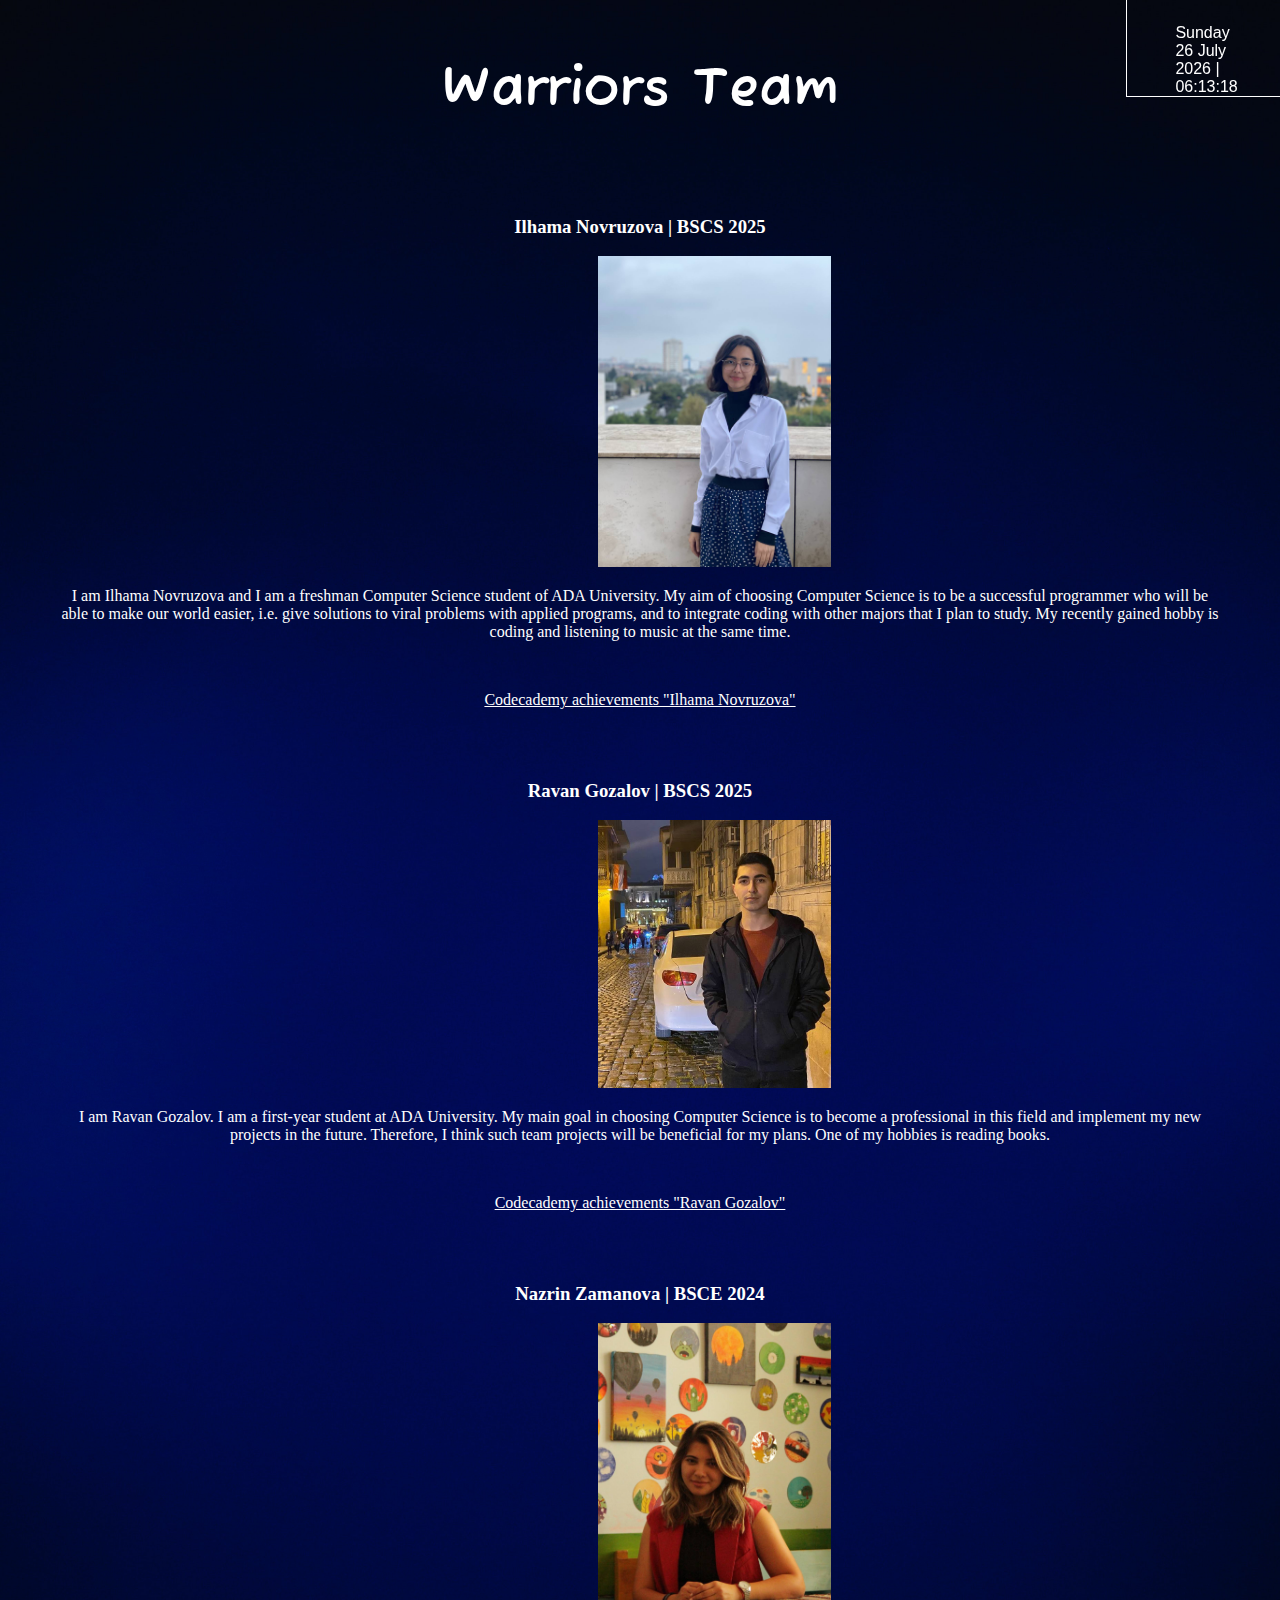
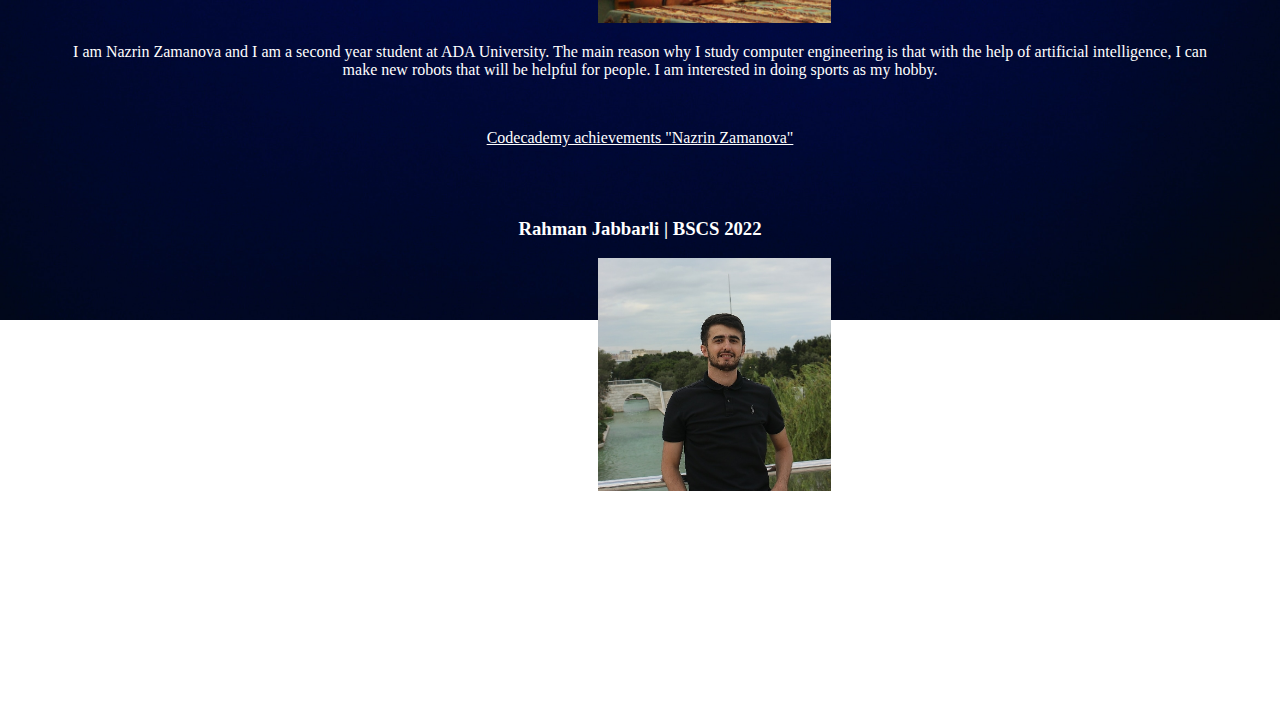
<file: project/index.html>
<!DOCTYPE html>
<html lang="en">
  <head>
    <meta charset="UTF-8">
    <meta http-equiv="X-UA-Compatible" content="IE=edge">
    <meta name="viewport" content="width=device-width, initial-scale=1.0">
	<link rel="icon" type="image/png" href="logo.png" />
    <title>Members</title>
    <style>
		@import url('https://fonts.googleapis.com/css2?family=Fuzzy+Bubbles:wght@700&display=swap');
		#clockDisplay { border: 0.1em solid white;
						margin-left: 69.9em;
						margin-top: -4em;
						padding-top: 2em;
						padding-right: 3em;
						padding-left: 3em;
						background-image: url("https://media.istockphoto.com/videos/realistic-drifting-smoke-clouds-fog-overlay-video-id1162348949?s=640x640");
						color: white;
						position: fixed;
						z-index: 100;
						font-family: "Century Gothic", CenturyGothic, AppleGothic, sans-serif !important}
	</style>
	<script type="text/javascript" src="script.js"></script>
  </head>
  <body style="	background-image: url(./pexels-eva-elijas-7605260.jpg);
				background-repeat: no-repeat;
				background-size: auto;
				-webkit-background-size: cover;
				-moz-background-size: cover;
				-o-background-size: cover;
				background-size: cover;
				background-attachment: fixed;
				color: white"
		 onLoad="renderTime();">
		<div id="clockDisplay" class="container"></div>
		<div class="members" style="padding: 0px 50px 0px 50px">
		<h3 style="font-family: 'Fuzzy Bubbles', cursive; font-size: 55px; text-align: center;">Warriors Team</h3>
		<br>
		<h3 style="text-align: center;">Ilhama Novruzova | BSCS 2025</h3>
		<img src="./ilhame.JPG" alt="" style="width: 20%; margin-left: 540px;">
		<p style="text-align: center;">I am Ilhama Novruzova and I am a freshman Computer Science student of ADA University. My aim of choosing Computer Science is to be a successful programmer who will be able to make our world easier, i.e. give solutions to viral problems with applied programs, and to integrate coding with other majors that I plan to study. My recently gained hobby is coding and listening to music at the same time.</p>
		<br>
		<p style="text-align: center;"><a href="https://www.codecademy.com/profiles/IlhamaNovruzova" style="color: white;" target="_blank" >Codecademy achievements "Ilhama Novruzova"</a></p>
		<br>
		<br>
		<h3 style="text-align: center;">Ravan Gozalov | BSCS 2025</h3>
		<img src="./raven.jpg" alt="" style="width: 20%; margin-left: 540px;">
		<br>
		<p style="text-align: center;">I am Ravan Gozalov. I am a first-year student at ADA University. My main goal in choosing Computer Science is to become a professional in this field and implement my new projects in the future. Therefore, I think such team projects will be beneficial for my plans. One of my hobbies is reading books.</p>
		<br>
		<p style="text-align: center;"><a href="https://www.codecademy.com/profiles/RavanGozalov" style="color: white;" target="_blank">Codecademy achievements "Ravan Gozalov"</a></p>
		<br>
		<br>
		<h3 style="text-align: center;">Nazrin Zamanova | BSCE 2024</h3>
		<img src="./Nez.jpg" alt="" style="width: 20%; margin-left: 540px;">
        <p style="text-align: center;">I am Nazrin Zamanova and I am a second year student at ADA University. The main reason why I study computer engineering is that with the help of artificial intelligence, I can make new robots that will be helpful for people. I am interested in doing sports as my hobby.</p>
        <br>
        <p style="text-align: center;"> <a href="https://www.codecademy.com/profiles/nzamanova12148ada" style="color: white;" target="_blank">Codecademy achievements "Nazrin Zamanova"</a></p>
		<br>
		<br>
		<h3 style="text-align: center;">Rahman Jabbarli | BSCS 2022 </h3>
		<img src="./rehman.JPG" alt="" style="width: 20%; margin-left: 540px;">
		<br>
        <p style="text-align: center;">I am Rahman Jabbarli. I am third year student and my major is computer science. I have taken ICT course, however I decided to retake course and improve my basic skill on information principles. I enjoy  cooperative learning with team because you share your ideas and get different perspectives from teammates. My hobby is playing billboard.</p>
		<br>
        <p style="text-align: center;"><a href="https://www.codecademy.com/profiles/RahmanJabbarli" style="color: white;" target="_blank">Codecademy achievements "Rahman Jabbarli"</a></p>
		<br>
		<br>
		<div class="Teamabout">
        <br>
        <br>
      </div>
  </body>
</html>
</file>
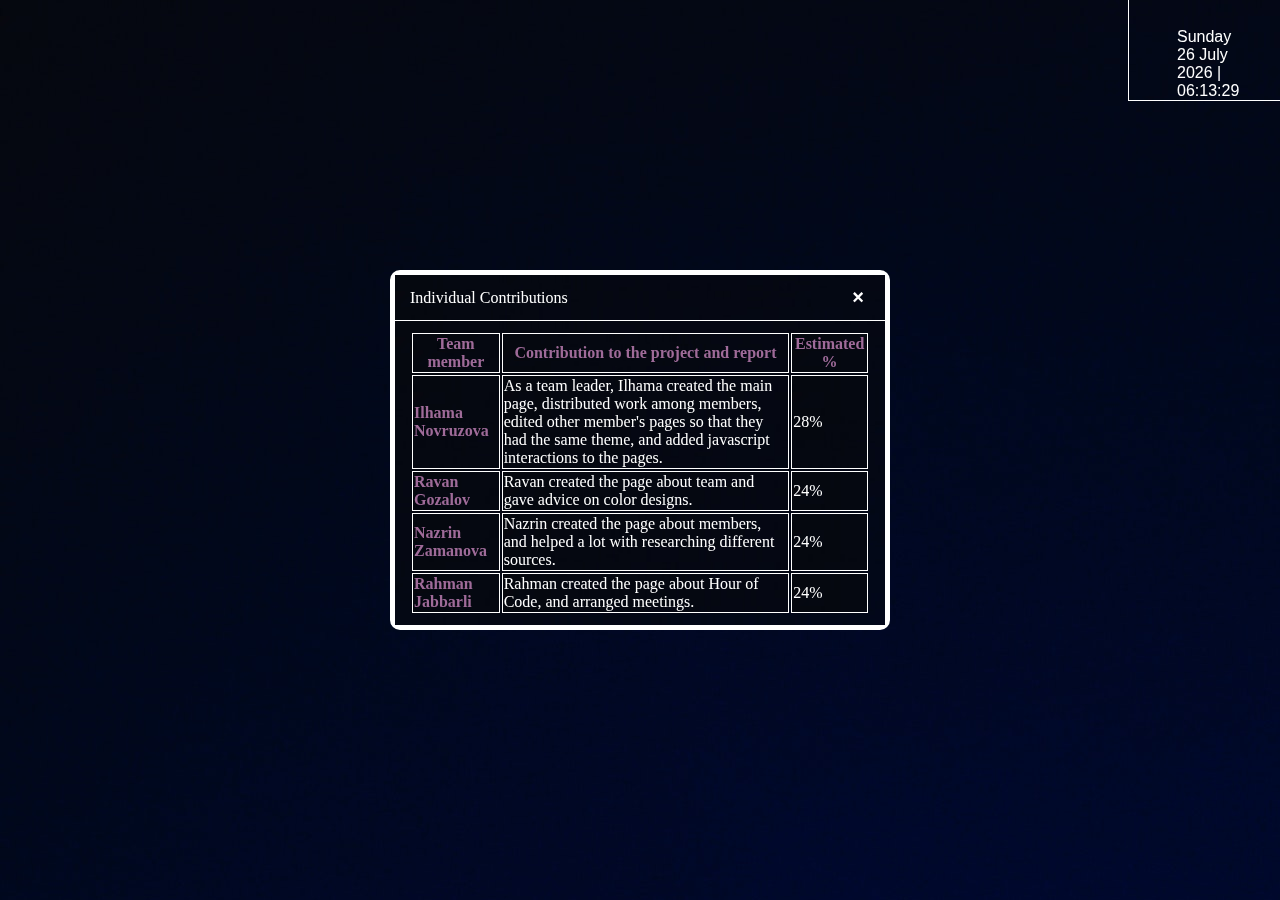
<file: project/index2.html>
<!DOCTYPE html>
<html>
	<head>
		<title>Team</title>
		<link rel="icon" type="image/png" href="logo.png" />
		<link href="style2.css" rel="stylesheet">
		<link href="https://fonts.googleapis.com/css2?family=Comforter+Brush&family=Gloria+Hallelujah&family=Space+Mono&display=swap" rel="stylesheet">
		<script type="text/javascript" src="script.js"></script>
		<script defer src="script2.js"></script>
	</head>
	<body onLoad="renderTime();">
		<div id="clockDisplay" class="container"></div>
		<h1>Preparation for the Projects and More about Us</h1>
		<p>Every team has their own uniqueness and one of these criteria is team name. Our team name is inspired by the same-named song of Imagine Dragons. Well, to be more precise, this song is our motivation source, because we faced a lot of unlucky situations but never gave up. Lyrics say "We built this town from dust" just like how we built this website from scratch. Now let's consider our preparation process: during Hour of Code preparation, our first task was to contact appropriate school. After several attempts we finally found a school. Then each of us learned html, css, and even some javascipt individually. Yes, all the needed skills were there. All that was left was brainstorming, gathering together, and creating our website. From our experience, the main parts of creating website include choosing colors, writing paragraphs, and determining the division of the labor. Therefore, we decided to do everything step by step and arrange meetings both on-campus and online. To see what each of us contributed, <button data-modal-target="#modal" style="color: white">click here.</button> Then in our last gathering, we tried to connect each page's theme to the main page's theme. Not only from CodeAcademy, but also from other sources we researched about how to make the best website and try to create the unique one. Here we remind a funny statement: "Not sure if I'm good at programming, or good at googling". But jokes aside, Designing images and choosing colors was one of our most time-consuming things. Despite all these things, in the end, we successfully finished our project. Hope you love it!</p>		
		<div class="modal active" id="modal">
			<div class="modal-header">
				<div class="title" style="color: white">Individual Contributions</div>
				<button data-close-button class="close-button" style="color: white">&times;</button>
			</div>
			<div class="modal-body">
				<table>
					<thead>
						<tr>
							<th><strong>Team member<strong></th>
							<th><strong>Contribution to the project and report</strong></th>
							<th><strong>Estimated %</strong></th>
						</tr>
					</thead>
					<tbody>
						<tr>
							<td class="column"><strong>Ilhama Novruzova</strong></td>
							<td>As a team leader, Ilhama created the main page, distributed work among members, edited other member's pages so that they had the same theme, and added javascript interactions to the pages.</td>
							<td>28%</td>
						</tr>
						<tr>
							<td class="column"><strong>Ravan Gozalov</strong></td>
							<td>Ravan created the page about team and gave advice on color designs.</td>
							<td>24%</td>
						</tr>
						<tr>
							<td class="column"><strong>Nazrin Zamanova</strong></td>
							<td>Nazrin created the page about members, and helped a lot with researching different sources.</td>
							<td>24%</td>
						</tr>
						<tr>
							<td class="column"><strong>Rahman Jabbarli</strong></td>
							<td>Rahman created the page about Hour of Code, and arranged meetings.</td>
							<td>24%</td>
						</tr>
					</tbody>
				</table>
			</div>
		</div>
		<div class="active" id="overlay"></div>
	</body>
</html>
</file>
<file: project/style2.css>
* {
	background-image: url(./pexels-eva-elijas-7605260.jpg);
}

*, *::after, *::before {
  box-sizing: border-box;
}

h1 {
	margin-top: 1.5em;
	font-family: 'Fuzzy Bubbles', cursive;
	font-size: 55px;
	text-align: center;
	color: white;
}

.column, th {
	color: #9F6B99FF;
}

#clockDisplay {
	border: 0.1em solid white;
	margin-left: 70em;
	margin-top: -5.5em;
	padding-top: 2em;
	padding-right: 3em;
	padding-left: 3em;
	background-image: url("https://media.istockphoto.com/videos/realistic-drifting-smoke-clouds-fog-overlay-video-id1162348949?s=640x640");
	color: white;
	position: fixed;
	z-index: 100;
	font-family: "Century Gothic", CenturyGothic, AppleGothic, sans-serif;
}

p {
	text-indent: 50px;
	color: white;
	font-size: 24px; 
	padding: 0px 150px 200px 200px;
	text-align: justify;
}

table {
	color: white;
	background-color: #301728FF;
}

th, td {
	border: 1px solid white;
}

.modal {
	position: fixed;
	top: 50%;
	left: 50%;
	transform: translate(-50%, -50%) scale(0); /*our modal is completely centered*/
	transition: 200ms ease-in-out;
	border: 5px solid white;
	border-radius: 10px;
	z-index: 10; /*to draw above everything else*/
	background-color: #301728FF;
	width: 500px;
	max-width: 80%;
}

.modal.active {
	transform: translate(-50%, -50%) scale(1);
}

.modal-header {
	padding: 10px 15px;
	display: flex;
	justify-content: space-between;
	align-items: center;
	border-bottom: 1px solid white;
}

.modal-header .close-button {
	cursor: pointer;
	border: none;
	outline: none;
	background: none;
	font-size: 1.25rem;
	font-weight: bold;
}

.modal-header.title {
	font-size: 1.25rem;
	font-weight: bold;
}

.modal-body {
	padding: 10px 15px;
}

#overlay {
	position: fixed;
	opacity: 0;
	transition: 200ms ease-in-out;
	top: 0;
	left: 0;
	right: 0;
	bottom: 0;
	pointer-events: none; /*you can not click any more*/
}

#overlay.active {
	opacity: 1;
	pointer-events: all;
}
</file>
